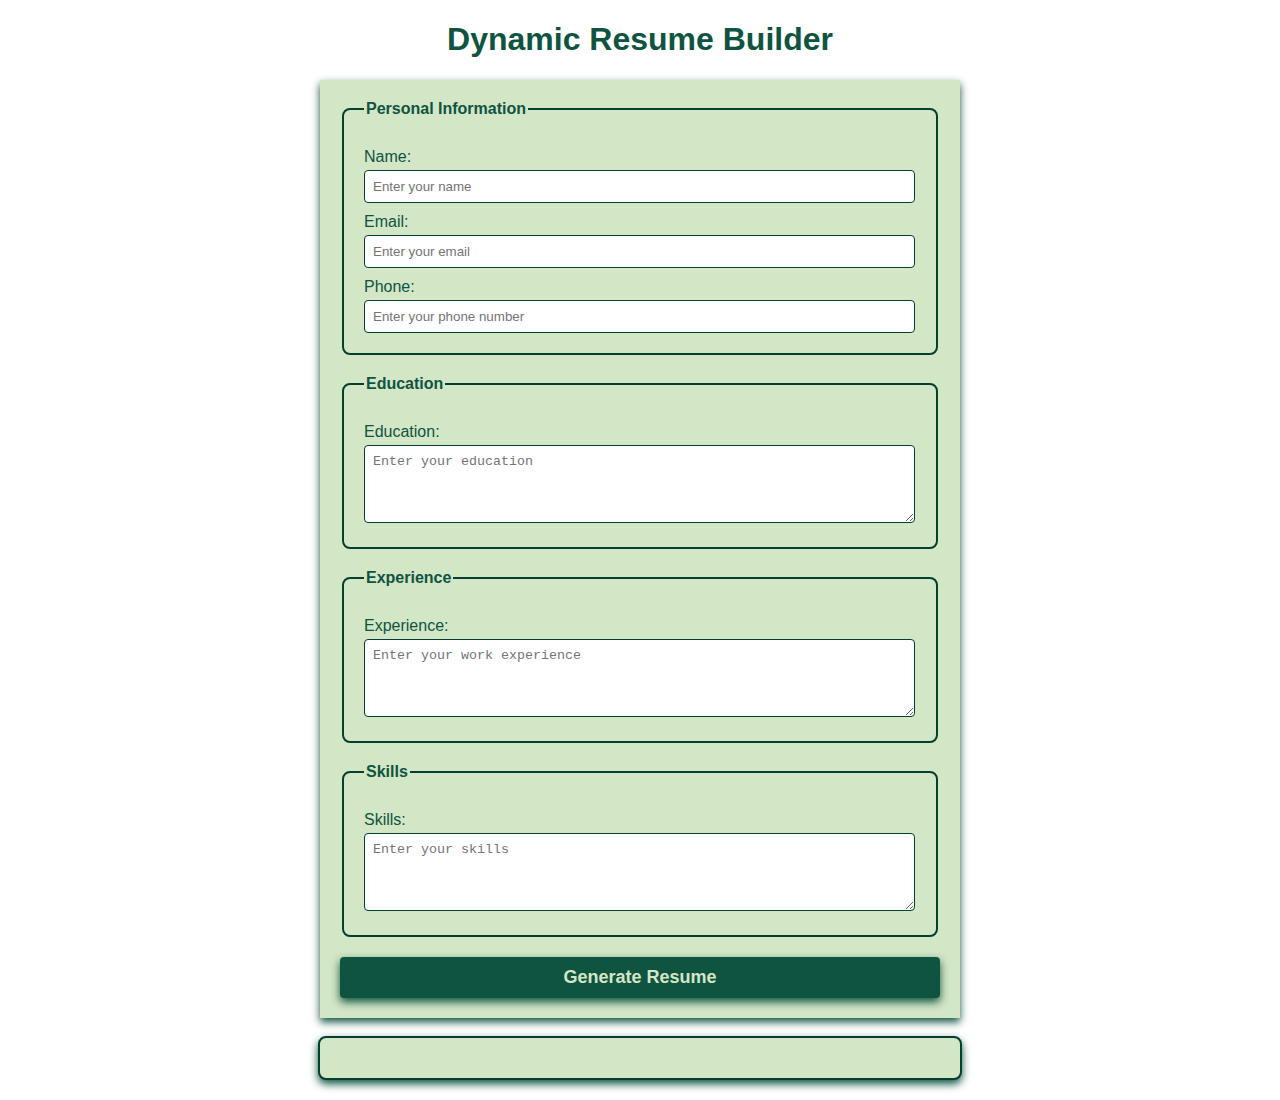
<file: milestone 3/index.html>
<!DOCTYPE html>
<html lang="en">
<head>
    <meta charset="UTF-8">
    <meta name="viewport" content="width=device-width, initial-scale=1.0">
    <title>Dynamic Resume Builder</title>
    <link rel="stylesheet" href="style.css">
</head>
<body>
    <h1>Dynamic Resume Builder</h1>
    <form id="resume-form">

    <fieldset>
        <legend>Personal Information</legend>
        <label for="name">Name: </label>
        <input type="text" id="name" placeholder="Enter your name" required>

        <label for="email">Email: </label>
        <input type="email" id="email" placeholder="Enter your email" required>

        <label for="phone">Phone: </label>
        <input type="tel" id="phone" placeholder="Enter your phone number" required>
    </fieldset>

    <fieldset>
    <legend>Education</legend> 
    <label for="education">Education:</label>
    <textarea id="education" placeholder="Enter your education" rows="4" required></textarea>
    </fieldset>

    <fieldset>
        <legend>Experience</legend>
        <label for="experience">Experience:</label>
    <textarea id="experience" placeholder="Enter your work experience" rows="4" required></textarea>
    </fieldset>

    <fieldset>
        <legend>Skills</legend>
        <label for="skills">Skills:</label>
    <textarea id="skills" placeholder="Enter your skills" rows="4" required></textarea>
    </fieldset>

    <button type="submit"><b>Generate Resume</b></button>
    </form>

    <br>

    <div id="resume-display">
    </div>

    <script src="script.js"></script>

</body>
</html>
</file>
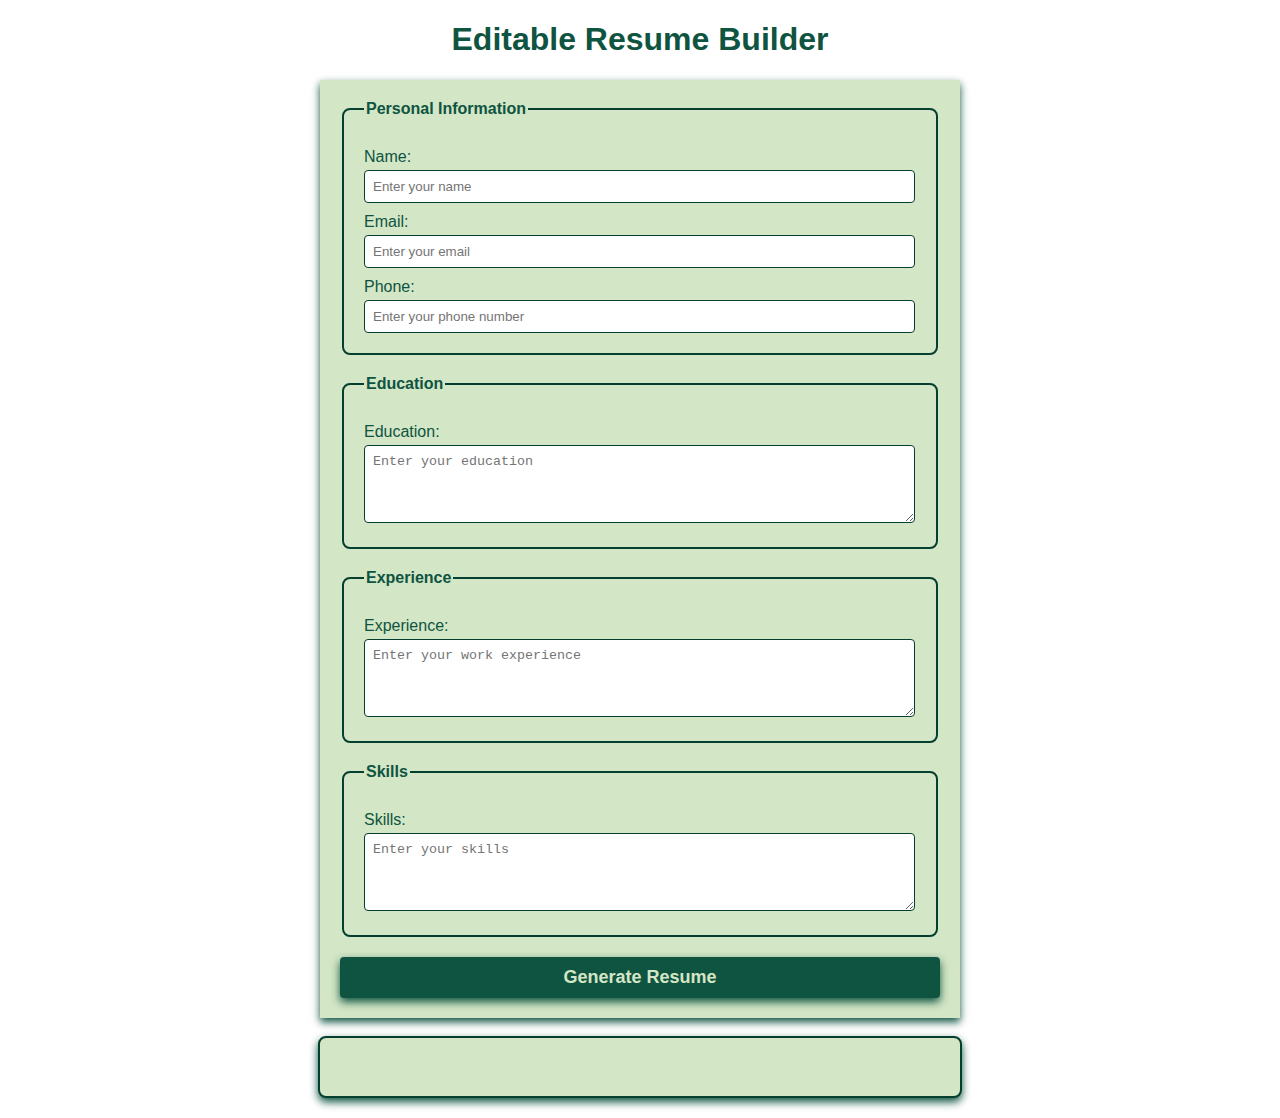
<file: milestone 4/index.html>
<!DOCTYPE html>
<html lang="en">
<head>
    <meta charset="UTF-8">
    <meta name="viewport" content="width=device-width, initial-scale=1.0">
    <title>Editable Resume Builder</title>
    <link rel="stylesheet" href="style.css">
</head>
<body>
    <h1>Editable Resume Builder</h1>
    <form id="resume-form">

    <fieldset>
        <legend>Personal Information</legend>
        <label for="name">Name: </label>
        <input type="text" id="name" placeholder="Enter your name" required>

        <label for="email">Email: </label>
        <input type="email" id="email" placeholder="Enter your email" required>

        <label for="phone">Phone: </label>
        <input type="tel" id="phone" placeholder="Enter your phone number" required>
    </fieldset>

    <fieldset>
    <legend>Education</legend> 
    <label for="education">Education:</label>
    <textarea id="education" placeholder="Enter your education" rows="4" required></textarea>
    </fieldset>

    <fieldset>
        <legend>Experience</legend>
        <label for="experience">Experience:</label>
    <textarea id="experience" placeholder="Enter your work experience" rows="4" required></textarea>
    </fieldset>

    <fieldset>
        <legend>Skills</legend>
        <label for="skills">Skills:</label>
    <textarea id="skills" placeholder="Enter your skills" rows="4" required></textarea>
    </fieldset>

    <button type="submit"><b>Generate Resume</b></button>
    </form>

    <br>

    <div id="resume-display" contenteditable="true">
    </div>

    <script src="script.js"></script>

</body>
</html>
</file>
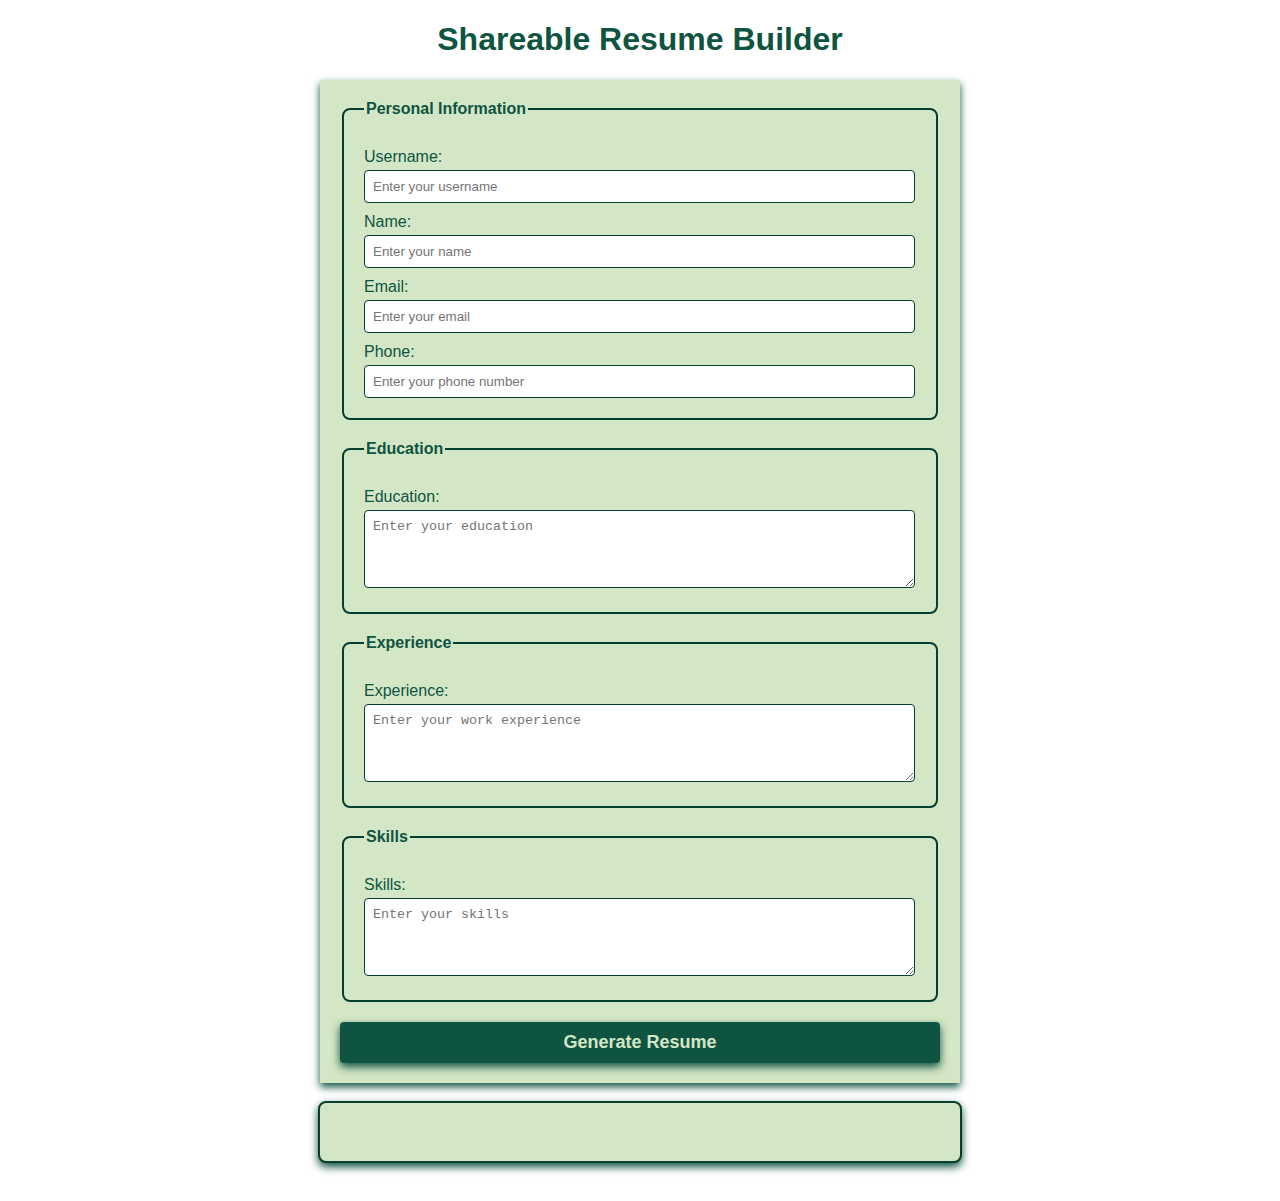
<file: milestone 5/index.html>
<!DOCTYPE html>
<html lang="en">
<head>
    <meta charset="UTF-8">
    <meta name="viewport" content="width=device-width, initial-scale=1.0">
    <title>Shareable Resume Builder</title>
    <link rel="stylesheet" href="style.css">
</head>
<body>
    <h1>Shareable Resume Builder</h1>
    <form id="resume-form">

    <fieldset>
        <legend>Personal Information</legend>

        <label for="username">Username: </label>
        <input type="text" id="username" placeholder="Enter your username" required>

        <label for="name">Name: </label>
        <input type="text" id="name" placeholder="Enter your name" required>

        <label for="email">Email: </label>
        <input type="email" id="email" placeholder="Enter your email" required>

        <label for="phone">Phone: </label>
        <input type="tel" id="phone" placeholder="Enter your phone number" required>
    </fieldset>

    <fieldset>
    <legend>Education</legend> 
    <label for="education">Education:</label>
    <textarea id="education" placeholder="Enter your education" rows="4" required></textarea>
    </fieldset>

    <fieldset>
        <legend>Experience</legend>
        <label for="experience">Experience:</label>
    <textarea id="experience" placeholder="Enter your work experience" rows="4" required></textarea>
    </fieldset>

    <fieldset>
        <legend>Skills</legend>
        <label for="skills">Skills:</label>
    <textarea id="skills" placeholder="Enter your skills" rows="4" required></textarea>
    </fieldset>

    <button type="submit"><b>Generate Resume</b></button>
    </form>

    <br>

    <div id="resume-display" contenteditable="true">
    </div>

    <br>

    <div id = "shareable-link-container" style="display: none;">
        <h2>Shareable Link</h2>
        <p>Here is your unique link to view or edit your resume:</p>
        <a href="#" id="shareable-link" target="_blank"></a>
        <br>
        <button id="download-pdf">Download as PDF</button>
    </div>

    <script src="script.js"></script>

</body>
</html>
</file>
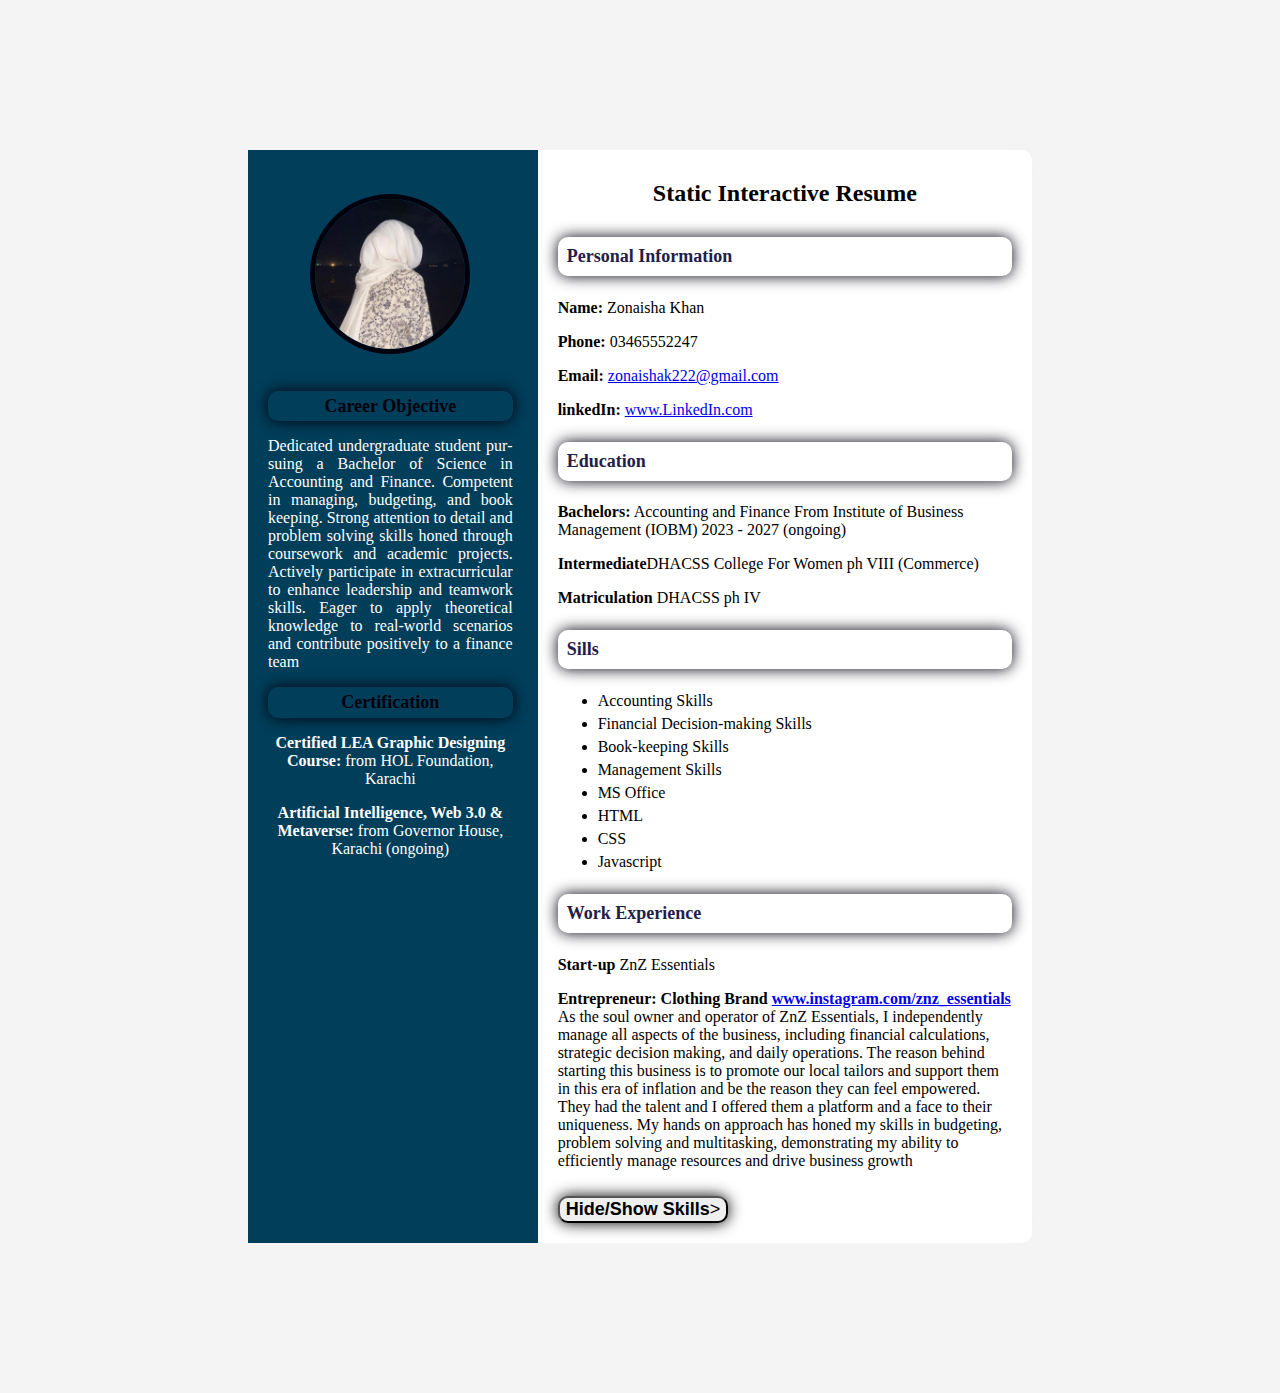
<file: milestone1/index.html>
<!DOCTYPE html>
<html lang="en">
<head>
    <meta charset="UTF-8">
    <meta name="viewport" content="width=device-width, initial-scale=1.0">
    <title>Static Interactive Resume</title>
    <link rel="stylesheet" href="style.css">
</head>
<body>
    <div class="resume-container">
        <div class="left-section">
            <img src="me.jpg" alt = "Profile Picture" class="profile-picture">

            <section id = "objective">
                <h3 style="color: #00020e;">Career Objective</h3>
                <p style="text-align: justify;hyphens:auto;">Dedicated undergraduate student pursuing a 
                    Bachelor of Science in Accounting and Finance. 
                    Competent in managing, budgeting, and book 
                    keeping. Strong attention to detail and problem 
                    solving skills honed through coursework and 
                    academic projects. Actively participate in 
                    extracurricular to enhance leadership and 
                    teamwork skills. Eager to apply theoretical 
                    knowledge to real-world scenarios and contribute 
                    positively to a finance team</p>
            </section>
            <section id="certification">
                <h3 style="color:#00020e;">Certification</h3>
                <p><b> Certified LEA Graphic Designing Course:</b> from HOL Foundation, Karachi</p>
                <p><b>Artificial Intelligence, Web 3.0 & Metaverse:</b> from Governor House, Karachi (ongoing)</p>
            </section>
        </div>

        <div class="right-section">
            <h1>Static Interactive Resume</h1>
            <section id="personal-info">
                <h3> Personal Information</h3>
                <p> <b>Name:</b> Zonaisha Khan</p>
                <p> <b>Phone:</b> 03465552247</p>
                <p> <b>Email:</b> <a href="mailto:zonaishak222@gmail.com">zonaishak222@gmail.com</a></p>
                <p> <b>linkedIn:</b> <a href="https://www.linkedin.com/in/zonaisha-khan-38a4682b6" target="_blank">www.LinkedIn.com</a></p>
            </section>

            <section id="Education">
                <h3>Education</h3>
                <p><b>Bachelors:</b> Accounting and Finance From Institute of Business Management (IOBM) 2023 - 2027 (ongoing)</p>
                <p><b>Intermediate</b>DHACSS College For Women ph VIII (Commerce)</p>
                <p><b>Matriculation</b> DHACSS ph IV </p>
            </section>

            <section id="Skills">
                <h3>Sills</h3>
                <ul>
                    <li>Accounting Skills </li>
                    <li>Financial Decision-making Skills</li> 
                    <li>Book-keeping Skills</li> 
                    <li>Management Skills</li>   
                    <li>MS Office</li>    
                    <li>HTML</li>  
                    <li>CSS</li>   
                    <li>Javascript</li>
                </ul>
            </section>

            <section id="Work Experience">
                <h3> Work Experience</h3>
                <p><b>Start-up</b> ZnZ Essentials</p>
                <p><b>Entrepreneur: Clothing Brand <a href="http://www.instagram.com/znz_essentials"> www.instagram.com/znz_essentials</a> </b> <br> 
                As the soul owner and operator of ZnZ Essentials, I independently manage all aspects of the business, including financial calculations, strategic decision making, and daily operations. The reason behind starting this business is to promote our local tailors and support them in this era of inflation and be the reason they can feel empowered. They had the talent and I offered them a platform and a face to their uniqueness. My hands on approach has honed my skills in budgeting, problem solving and multitasking, demonstrating my ability to efficiently manage resources and drive business growth</p>
            </section>

            <button id="toggle-skills"><b> Hide/Show Skills</b>></button>

        </div>
    </div>
    <script src="script.js"></script>
</body>
</html>
</file>
<file: milestone 3/style.css>
/* Styling form and resume sections */

body {
    font-family: Verdana, Geneva, Tahoma, sans-serif;
    margin: 20px;
    padding: 0;
    background-color: white;
}

form {
    margin: auto;
    background-color: rgb(211, 230, 198);
    box-shadow: 0 4px 8px rgb(15, 84, 65);
    padding: 20px;
    max-width: 600px;
}

h1 {
    text-align: center;
    color: rgb(15, 84, 65);
}

fieldset {
    border: 2px solid rgb(5, 63, 47);
    border-radius: 8px;
    padding: 20px;
    margin-bottom: 20px;
    background-color: rgb(211, 230, 198);
}

legend {
    font-weight: bold;
    text-align: left;
    color: rgb(15, 84, 65);
}

label {
    display: block;
    margin-top: 10px;
    color: rgb(15, 84, 65);
}

input,textarea {
    margin-top: 4px;
    padding: 8px;
    width: calc(100% - 1px);
    border: 1px solid rgb(5, 63, 47);
    border-radius: 4px;
    box-sizing: border-box;
}

button {
    display: block;
    width: 100%;
    background-color: rgb(15, 84, 65);
    color: rgb(211, 230, 198);
    border: none;
    border-radius: 4px;
    box-shadow: 0 4px 8px rgb(15, 84, 65);
    margin-top: 10px;
    font-size: 18px;
    font-family:Verdana, Geneva, Tahoma, sans-serif;
    padding: 10px;
    cursor: pointer;
}

button :hover {
    color: rgb(15, 84, 65);
}

#resume-display {
    max-width: 600px;
    margin: auto;
    padding: 20px;
    border: 2px solid rgb(5, 63, 47);
    border-radius: 8px;
    background-color: rgb(211, 230, 198);
    box-shadow: 0 4px 8px rgb(15, 84, 65);
}

#resume-display h2 {
    color: rgb(15, 84, 65);
}
</file>
<file: milestone 4/style.css>
/* Styling form and resume sections */

body {
    font-family: Verdana, Geneva, Tahoma, sans-serif;
    margin: 20px;
    padding: 0;
    background-color: white;
}

form {
    margin: auto;
    background-color: rgb(211, 230, 198);
    box-shadow: 0 4px 8px rgb(15, 84, 65);
    padding: 20px;
    max-width: 600px;
}

h1 {
    text-align: center;
    color: rgb(15, 84, 65);
}

fieldset {
    border: 2px solid rgb(5, 63, 47);
    border-radius: 8px;
    padding: 20px;
    margin-bottom: 20px;
    background-color: rgb(211, 230, 198);
}

legend {
    font-weight: bold;
    text-align: left;
    color: rgb(15, 84, 65);
}

label {
    display: block;
    margin-top: 10px;
    color: rgb(15, 84, 65);
}

input,textarea {
    margin-top: 4px;
    padding: 8px;
    width: calc(100% - 1px);
    border: 1px solid rgb(5, 63, 47);
    border-radius: 4px;
    box-sizing: border-box;
}

button {
    display: block;
    width: 100%;
    background-color: rgb(15, 84, 65);
    color: rgb(211, 230, 198);
    border: none;
    border-radius: 4px;
    box-shadow: 0 4px 8px rgb(15, 84, 65);
    margin-top: 10px;
    font-size: 18px;
    font-family:Verdana, Geneva, Tahoma, sans-serif;
    padding: 10px;
    cursor: pointer;
}

button :hover {
    color: rgb(15, 84, 65);
}

#resume-display {
    max-width: 600px;
    margin: auto;
    padding: 20px;
    border: 2px solid rgb(5, 63, 47);
    border-radius: 8px;
    background-color: rgb(211, 230, 198);
    box-shadow: 0 4px 8px rgb(15, 84, 65);
    outline: none;
}

#resume-display h2 {
    color: rgb(15, 84, 65);
}
</file>
<file: milestone 5/style.css>
/* Styling form and resume sections */

body {
    font-family: Verdana, Geneva, Tahoma, sans-serif;
    margin: 20px;
    padding: 0;
    background-color: white;
}

form {
    margin: auto;
    background-color: rgb(211, 230, 198);
    box-shadow: 0 4px 8px rgb(15, 84, 65);
    padding: 20px;
    max-width: 600px;
}

h1 {
    text-align: center;
    color: rgb(15, 84, 65);
}

fieldset {
    border: 2px solid rgb(5, 63, 47);
    border-radius: 8px;
    padding: 20px;
    margin-bottom: 20px;
    background-color: rgb(211, 230, 198);
}

legend {
    font-weight: bold;
    text-align: left;
    color: rgb(15, 84, 65);
}

label {
    display: block;
    margin-top: 10px;
    color: rgb(15, 84, 65);
}

input,textarea {
    margin-top: 4px;
    padding: 8px;
    width: calc(100% - 1px);
    border: 1px solid rgb(5, 63, 47);
    border-radius: 4px;
    box-sizing: border-box;
}

button {
    display: block;
    width: 100%;
    background-color: rgb(15, 84, 65);
    color: rgb(211, 230, 198);
    border: none;
    border-radius: 4px;
    box-shadow: 0 4px 8px rgb(15, 84, 65);
    margin-top: 10px;
    font-size: 18px;
    font-family:Verdana, Geneva, Tahoma, sans-serif;
    padding: 10px;
    cursor: pointer;
}

button :hover {
    color: rgb(15, 84, 65);
}

#resume-display {
    max-width: 600px;
    margin: auto;
    padding: 20px;
    border: 2px solid rgb(5, 63, 47);
    border-radius: 8px;
    background-color: rgb(211, 230, 198);
    box-shadow: 0 4px 8px rgb(15, 84, 65);
    outline: none;
}

#resume-display h2 {
    color: rgb(15, 84, 65);
}
</file>
<file: milestone1/style.css>
/* General Styling */
body {
    font-family: 'times new roman', sans-serif;
    font-style: normal;
    background-color: #f4f4f4;
    margin: 0;
    padding: 150px;
}

.resume-container {
    display: flex;
    background-color: white;
    width: 80%;
    margin: 0 auto;
    border-radius: 10px;
    box-shadow: 0 0 20px rgba(248, 246, 246, 0.1);
}

/* Left Section Styling */
.left-section {
    background-color: #013e5a;
    color: white;
    padding: 20px;
    width: 35%;
    text-align: center;
    border-right: 5px solid #013e5a ;
}

.profile-picture {
    width: 150px;
    height: 150px;
    margin-top: 10%;
    border-radius: 50%;
    border: 5px solid #00020e;
    margin-bottom: 20px;
}

h1 {
    font-size: 24px;
    margin: 10px 0;
    margin-bottom: 30px;
    text-align: center;
}

h3 {
    font-size: 18px;
    padding: 2%;
    margin: 20px 0 10px;
    color: rgb(31, 32, 73);
    border-radius: 10px;
    box-shadow: 0 0 15px #00020e;
    margin-top: 5%;
    margin-bottom: 5%;
}

ul {
    list-style-type: fill round;
    padding: 10;
    margin: 10px 0;
}

ul li {
    margin: 5px 0;
}

/* Right Section Styling */
.right-section {
    padding: 20px;
    width: 65%;
}

button {
    font-family: Arial, sans-serif;
    border-radius: 10px;
    box-shadow: 0 0 15px black;
    cursor: pointer;
    margin-top: 10px;
    font-size: 18px;
}

button:hover {
    background-color: #ff737c;
}
</file>
